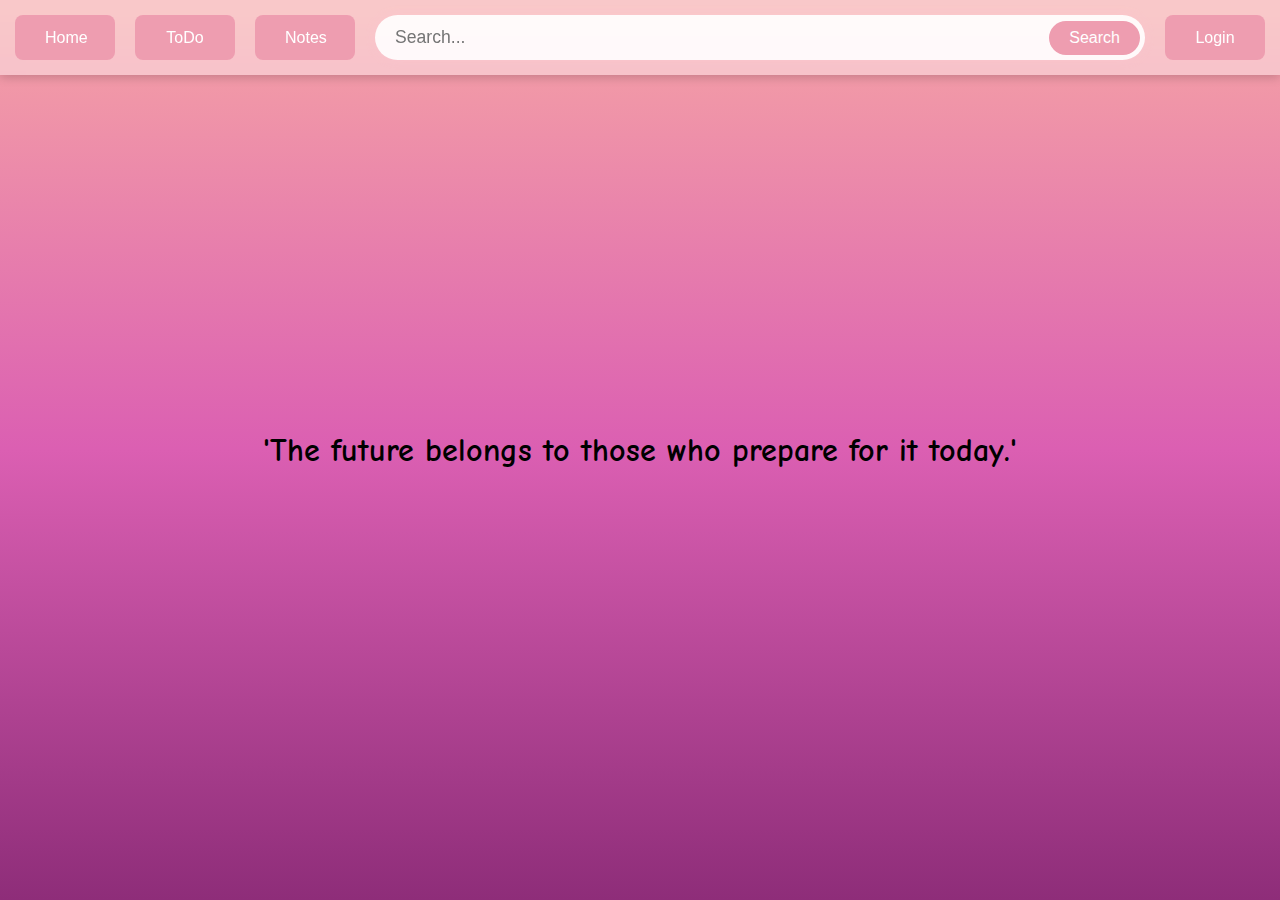
<file: index.html>
<!DOCTYPE html>
<html>
  <head>
    <meta charset="UTF-8" />
    <meta name="viewport" content="width=device-width, initial-scale=1.0" />
    <title>Home</title>

    <link rel="stylesheet" href="css/notes-style.css" />
    <link rel="stylesheet" href="css/nav-style.css" />
    <link rel="stylesheet" href="css/style.css" />
  </head>
  <body>
    <div id="navbar-container"></div>

    <div class="notes-app">
      <h1 class="home-h1"></h1>
    </div>
    <div class="NoResults">
      <span id="search-count">0 results found</span>
    </div>

    <script src="js/nav.js"></script>
    <script src="js/script.js"></script>
  </body>
</html>
</file>
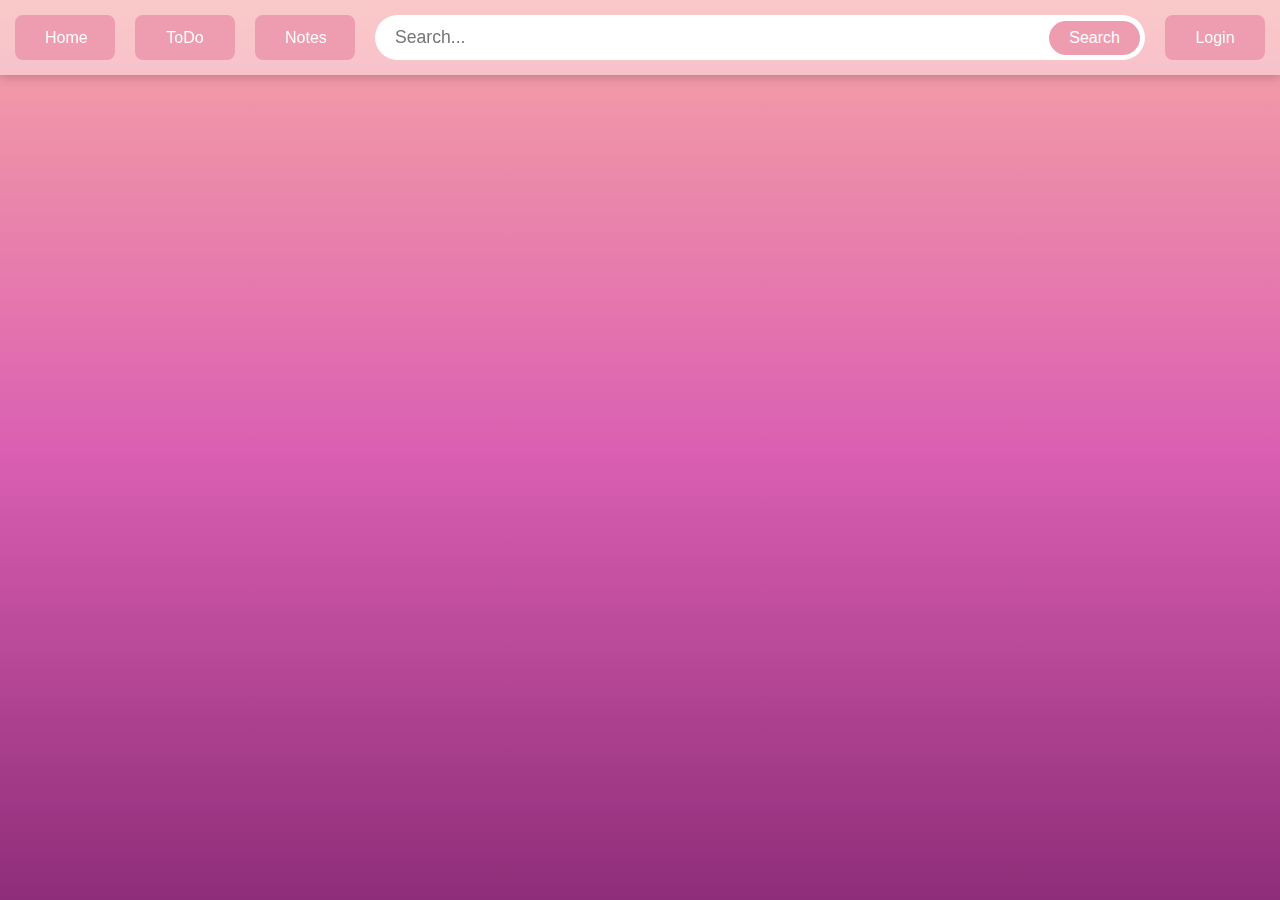
<file: html/index.html>
<!DOCTYPE html>
<html>
  <head>
    <meta charset="UTF-8" />
    <meta name="viewport" content="width=device-width, initial-scale=1.0" />
    <title>Home</title>
    <link rel="stylesheet" href="../css/style.css" />
  </head>
  <body>
    <div id="navbar-container"></div>

    <div class="NoResults">
      <span id="search-count">0 results found</span>
    </div>

    <script src="../js/nav.js"></script>
    <script src="../js/script.js"></script>
  </body>
</html>
</file>
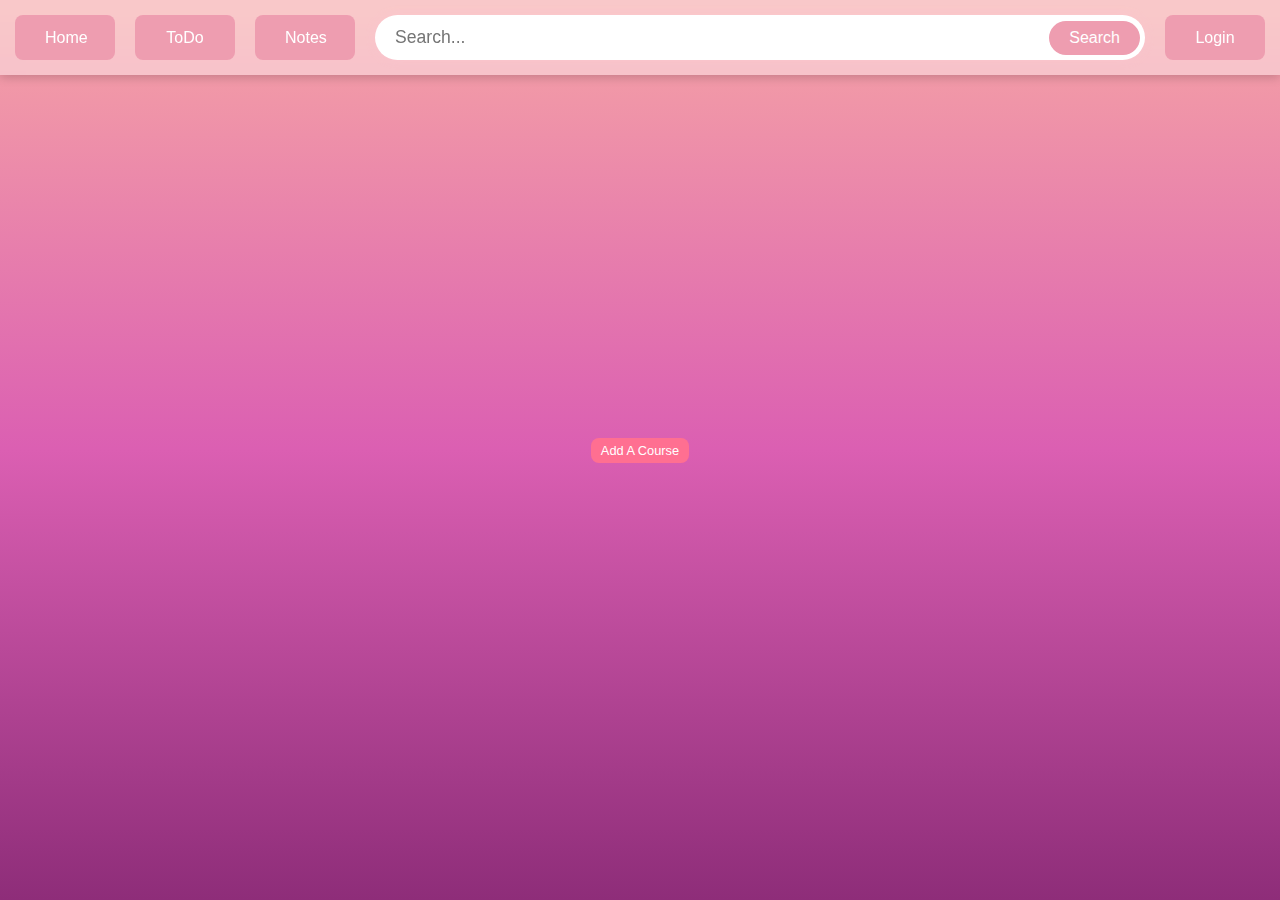
<file: ca.html>
<!DOCTYPE html>
<html>
  <head>
    <style>
	* {
  margin: 0;
  padding: 0;
  box-sizing: border-box;
}

body {
  font-family: "Comic Neue", cursive;
  font-weight: 300;
  font-style: normal;
  display: flex;
  justify-content: center;
  align-items: center;
  min-height: 100vh;
  background: linear-gradient(
    0deg,
    rgb(142, 45, 121) 0%,
    rgb(219, 95, 178) 50%,
    rgb(246, 165, 165) 100%
  );
}

.navbar {
  position: fixed;
  top: 0;
  left: 0;
  min-width: 100%;
  min-height: 70px;
  background: rgba(255, 255, 255, 0.4);
  display: flex;
  justify-content: center;
  gap: 20px;
  padding: 15px;
  backdrop-filter: blur(10px);
  box-shadow: 0 2px 10px rgba(0, 0, 0, 0.2);
}

.navigation-bar {
  display: flex;
  justify-content: center;
  align-items: center;
  width: 100%;
  height: 40%;
  padding: 0 40px;
  border-radius: 10px;
  box-shadow: 0 0 100px rgba(0, 0, 0, 0.5);
  border: 3px solid rgba(255, 255, 255, 0.18);
}

.search-box {
  position: relative;
  display: flex;
  align-items: center;
  width: 100%;
  min-width: 600px;
  max-width: 800px;
}

.search-box input {
  width: 100%;
  padding: 12px 120px 12px 20px;
  font-size: 1.1rem;
  border: none;
  outline: none;
  border-radius: 25px;
  box-shadow: 0 0 10px rgba(255, 194, 209, 0.3);
  color: #ffffff;
}

.search-box button {
  position: absolute;
  right: 5px;
  background: #ee9db0;
  color: white;
  border: none;
  padding: 8px 20px;
  border-radius: 20px;
  cursor: pointer;
  transition: all 0.2s ease;
  display: flex;
  align-items: center;
  justify-content: center;
  font-size: 1rem;
}

.search-box button:hover {
  transform: scale(1.05);
  background: #ff6f91;
}

.navbar > button {
  background: #ee9db0;
  color: white;
  border: none;
  padding: 10px 30px;
  border-radius: 8px;
  cursor: pointer;
  transition: all 0.2s ease;
  min-width: 100px;
  font-size: 1rem;
}

.navbar > button:hover {
  transform: scale(1.1);
  background: #ff6f91;
}

.NoResults {
  display: none;
  text-align: center;
  color: #555;
  font-size: 1.2rem;
  margin-top: 20px;
}

.pink-btn {
    background: #ff6f91;
    color: white;
    border: none;
    padding: 5px 10px;
    border-radius: 8px;
    cursor: pointer;
    font-size: 0.8rem;
    transition: all 0.2s ease;
}

.pink-btn:hover {
    background: #ff4c70;
}
	</style>
  </head>
  <body>
    <div id="navbar-container"></div>
    <div class="NoResults">
      <span id="search-count">0 results found</span>
    </div>
<button type="submit" id="login-btn" class="pink-btn">Add A Course</button>
<script>
document.addEventListener('DOMContentLoaded', function() {
    const navbarContainer = document.getElementById('navbar-container');
    
    if (navbarContainer) {
        navbarContainer.innerHTML = `
            <nav class="navbar">
                <button onclick="window.location.href='index.html'">Home</button>
                <button onclick="window.location.href='todo.html'">ToDo</button>
                <button onclick="window.location.href='course-add.html'">Notes</button>
                <div class="search-box">
                    <input type="text" placeholder="Search..." />
                    <button type="submit">Search</button>
                </div>
                <button onclick="window.location.href='login.html'">Login</button>
            </nav>
        `;
    }
});
document.addEventListener('DOMContentLoaded', function() {
    console.log('App loaded successfully!');
});
</script>
  </body>
</html>
</file>
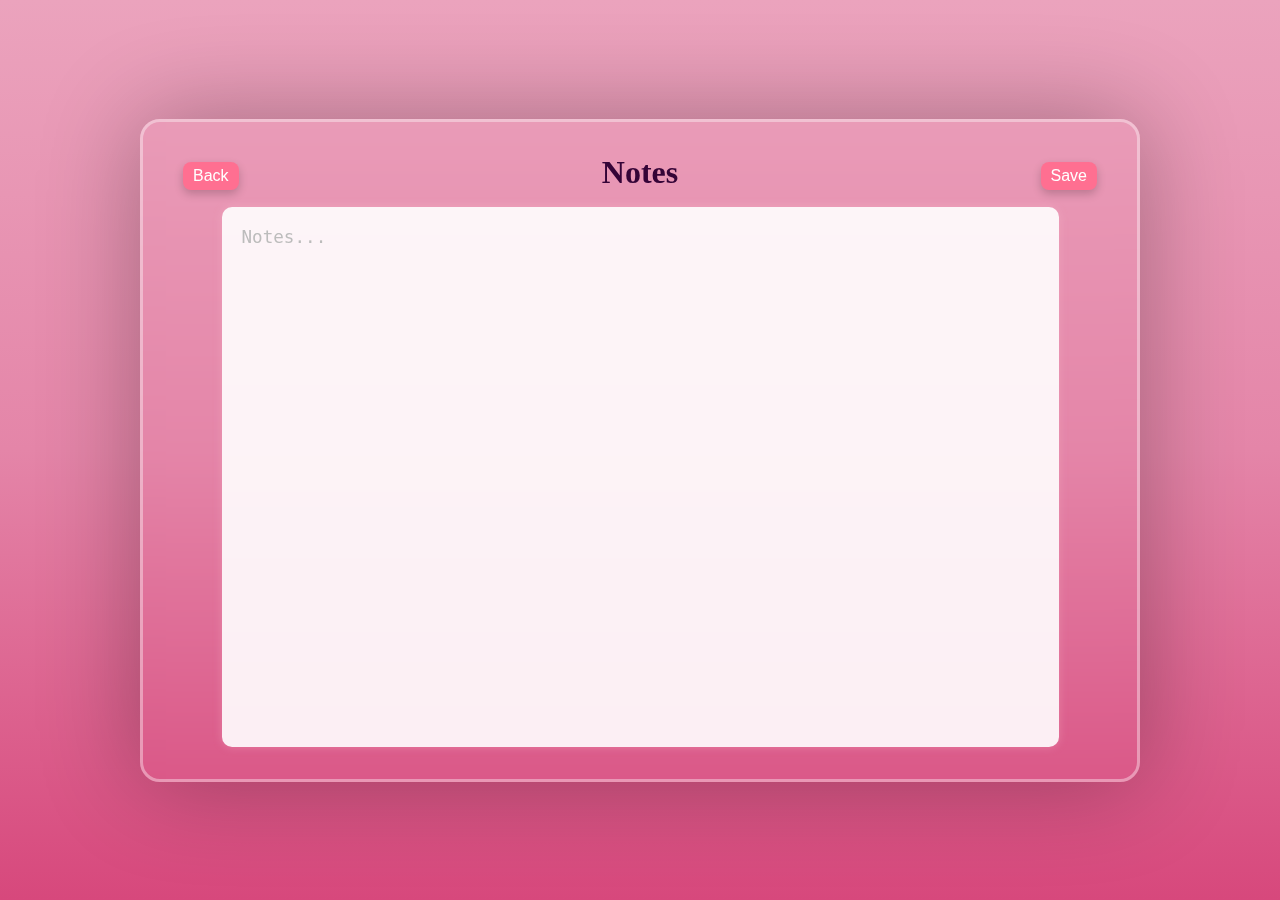
<file: innerNotes.html>
<!DOCTYPE >
<html>
  <head>
    <meta charset="UTF-8" />
    <meta name="viewport" content="width=device-width, initial-scale=1.0" />
    <title>Notes</title>
    <link rel="stylesheet" href="css/innerNotes.css" />
  </head>
  <body>
    <div class="notes-container">
      <h1>Notes</h1>
      <textarea id="notes-input" placeholder="Notes..."></textarea>
      <button id="back-btn" class="back-btn">Back</button>
      <button id="save-btn" class="save-btn">Save</button>
    </div>
    <script src="js/innerNotes.js"></script>
  </body>
</html>
</file>
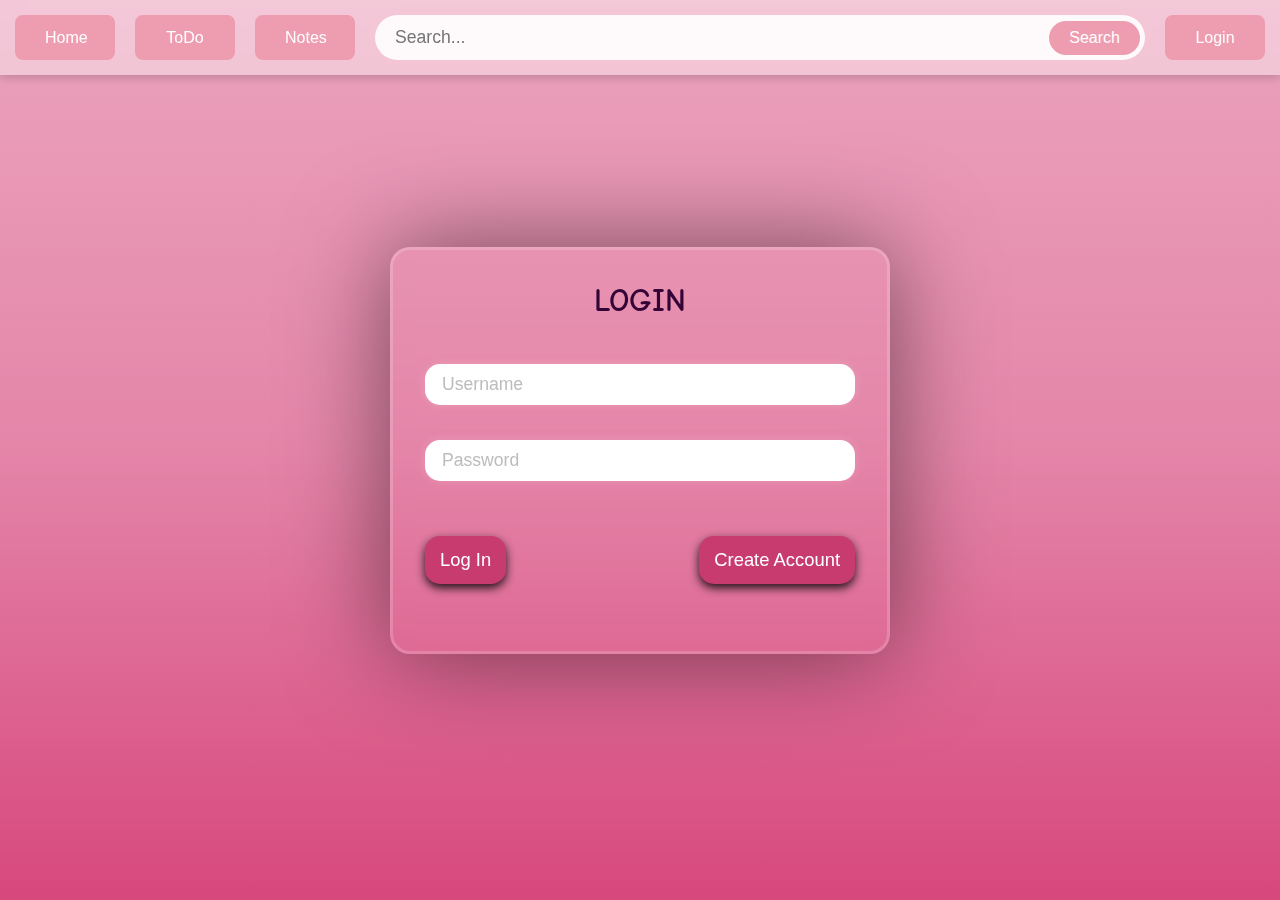
<file: login.html>
<!DOCTYPE html>
<html lang="en">
  <head>
    <meta charset="UTF-8" />
    <meta name="viewport" content="width=device-width, initial-scale=1.0" />
    <title>Login / Signup</title>
    <link rel="stylesheet" href="css/nav-style.css" />
    <link rel="stylesheet" href="css/todo-style.css" />
  </head>
  <body>
    <div id="navbar-container"></div>

    <div class="container">
      <div class="todo-app">
        <h1 id="form-title">LOGIN</h1>

        <div class="input-box">
          <input type="text" id="username" placeholder="Username" />
        </div>

        <div class="input-box">
          <input type="password" id="password" placeholder="Password" />
        </div>

        <div id="confirm-password-box" class="input-box" style="display: none">
          <input
            type="password"
            id="confirm-password"
            placeholder="Re-enter Password"
          />
        </div>

        <div class="footer">
          <button id="login-btn" class="pink-btn">Log In</button>
          <button id="toggle-btn" class="pink-btn">Create Account</button>
        </div>

        <p id="message"></p>
      </div>
    </div>

    <script src="js/nav.js"></script>
    <script src="js/login.js"></script>
  </body>
</html>
</file>
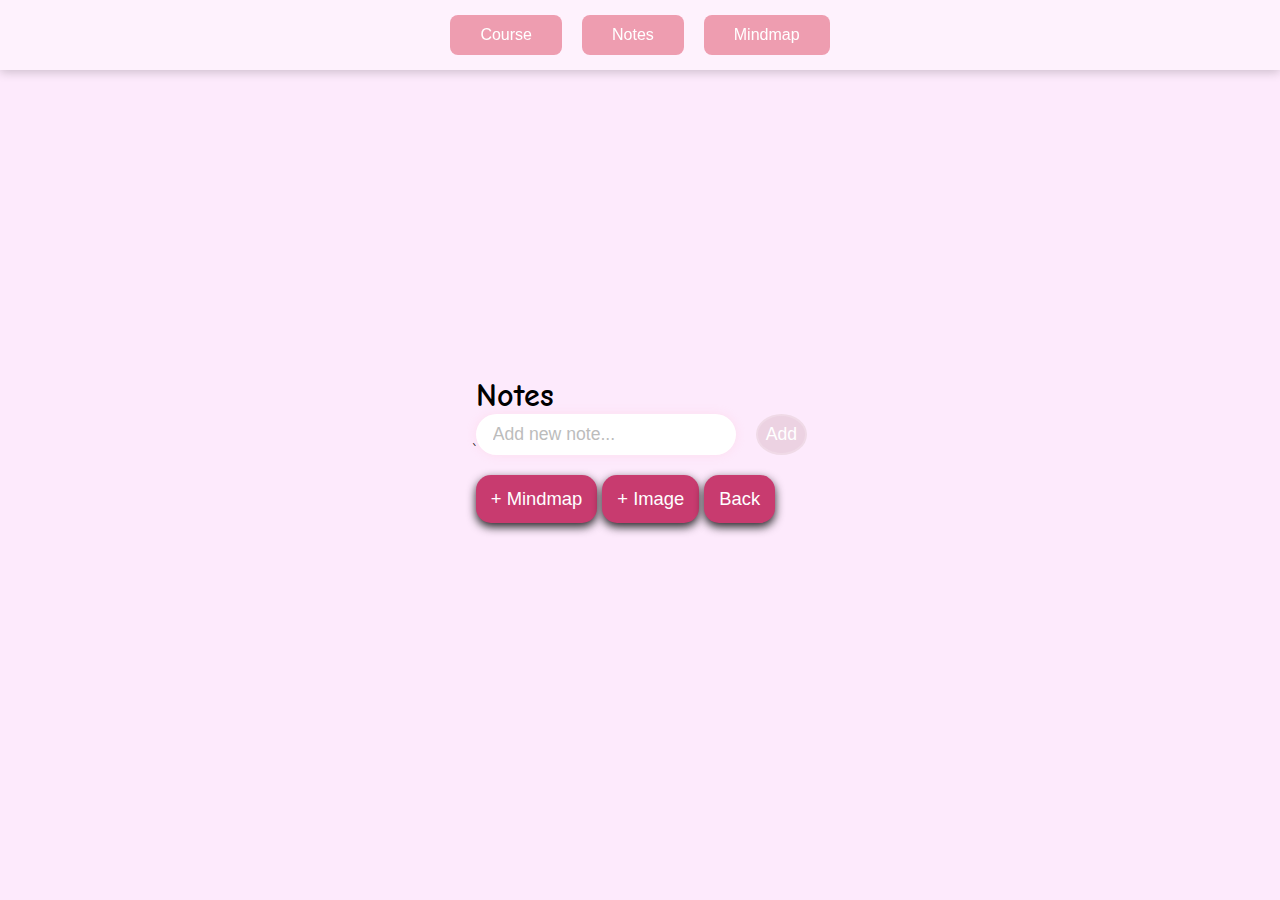
<file: notes.html>
<!DOCTYPE html>
<html lang="en">
  <head>
    <meta charset="UTF-8" />
    <meta name="viewport" content="width=device-width, initial-scale=1.0" />
    <title>Notes</title>
    <link rel="stylesheet" href="css/nav-style.css" />
    <link rel="stylesheet" href="css/notes-style.css" />
  </head>
  <body>
    `
    <div id="navbar-container"></div>

    <div class="notes-container">
      <div class="notes-app">
        <h1>Notes</h1>
        <form class="input-box" id="note-form">
          <input type="text" id="notes-input" placeholder="Add new note..." />
          <button type="submit" id="add-note-btn">Add</button>
        </form>

        <div class="individual-notes-container">
          <ul id="notes-list" class="note-list"></ul>
        </div>
        <div class="footer">
          <div class="notes-choice">
            <button id="mindmap-btn" class="pink-btn">+ Mindmap</button>
            <button id="image-btn" class="pink-btn">+ Image</button>
            <button
              onclick="window.location.href='course-add.html'"
              class="pink-btn"
            >
              Back
            </button>
          </div>
        </div>
      </div>
    </div>

    <script src="js/nav.js"></script>
    <script src="js/notesnav.js"></script>
    <script src="js/notes.js"></script>
  </body>
</html>
</file>
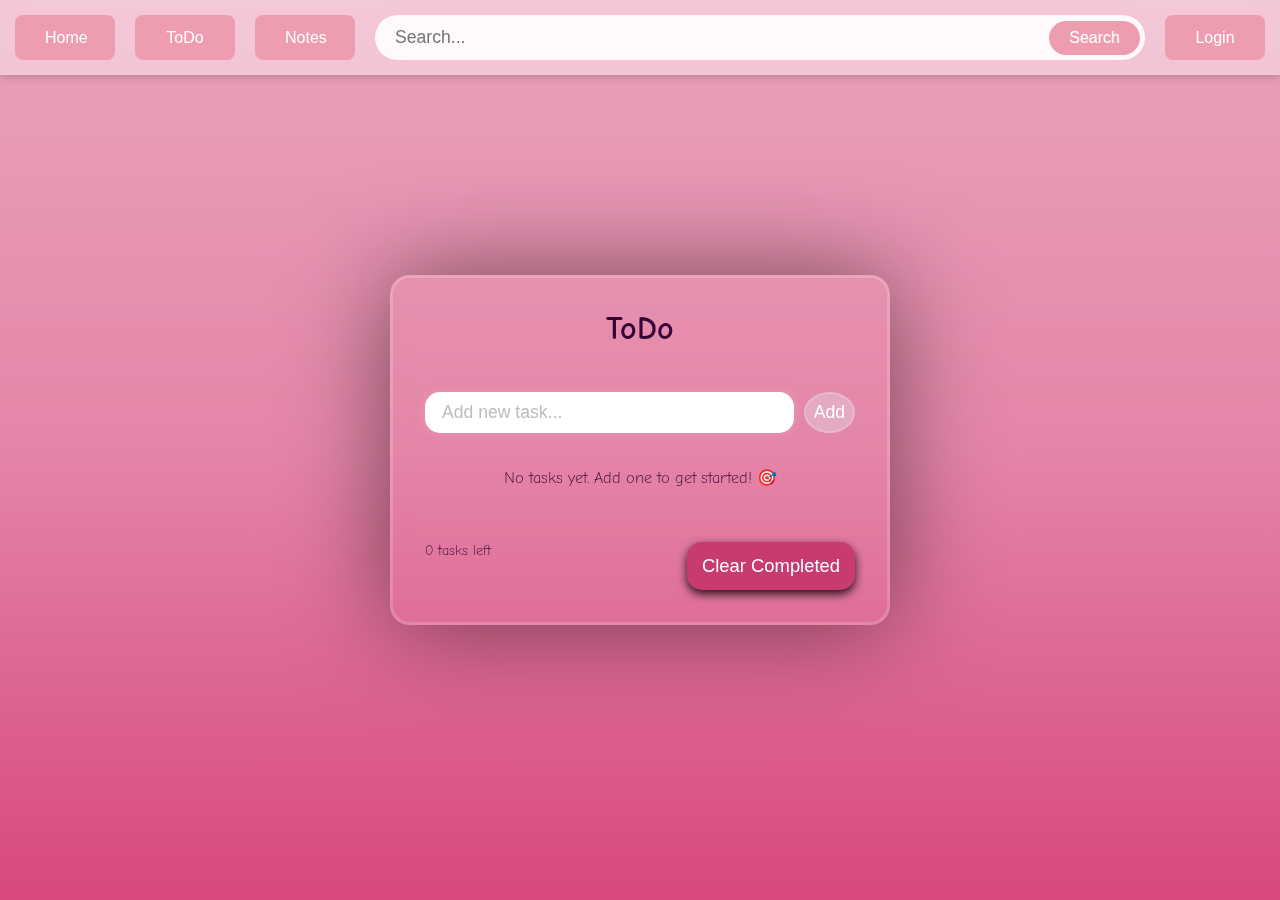
<file: todo.html>
<!DOCTYPE html>
<html>
  <head>
    <meta charset="UTF-8" />
    <meta name="viewport" content="width=device-width, initial-scale=1.0" />
    <title>ToDo</title>
    <link rel="stylesheet" href="css/nav-style.css" />
    <link rel="stylesheet" href="css/todo-style.css" />
  </head>
  <body>
    <div id="navbar-container"></div>

    <div class="container">
      <div class="todo-app">
        <h1>ToDo</h1>
        <form class="input-box">
          <input type="text" id="task-input" placeholder="Add new task..." />
          <button type="submit" id="add-task-btn">Add</button>
        </form>
        <div class="todos-container">
          <ul id="task-list"></ul>
        </div>
        <div class="footer">
          <span id="task-count">0 tasks left</span>
          <button id="clear-completed-btn" class="pink-btn">
            Clear Completed
          </button>
        </div>
      </div>
    </div>

    <script src="js/nav.js"></script>
    <script src="js/todo.js"></script>
  </body>
</html>
</file>
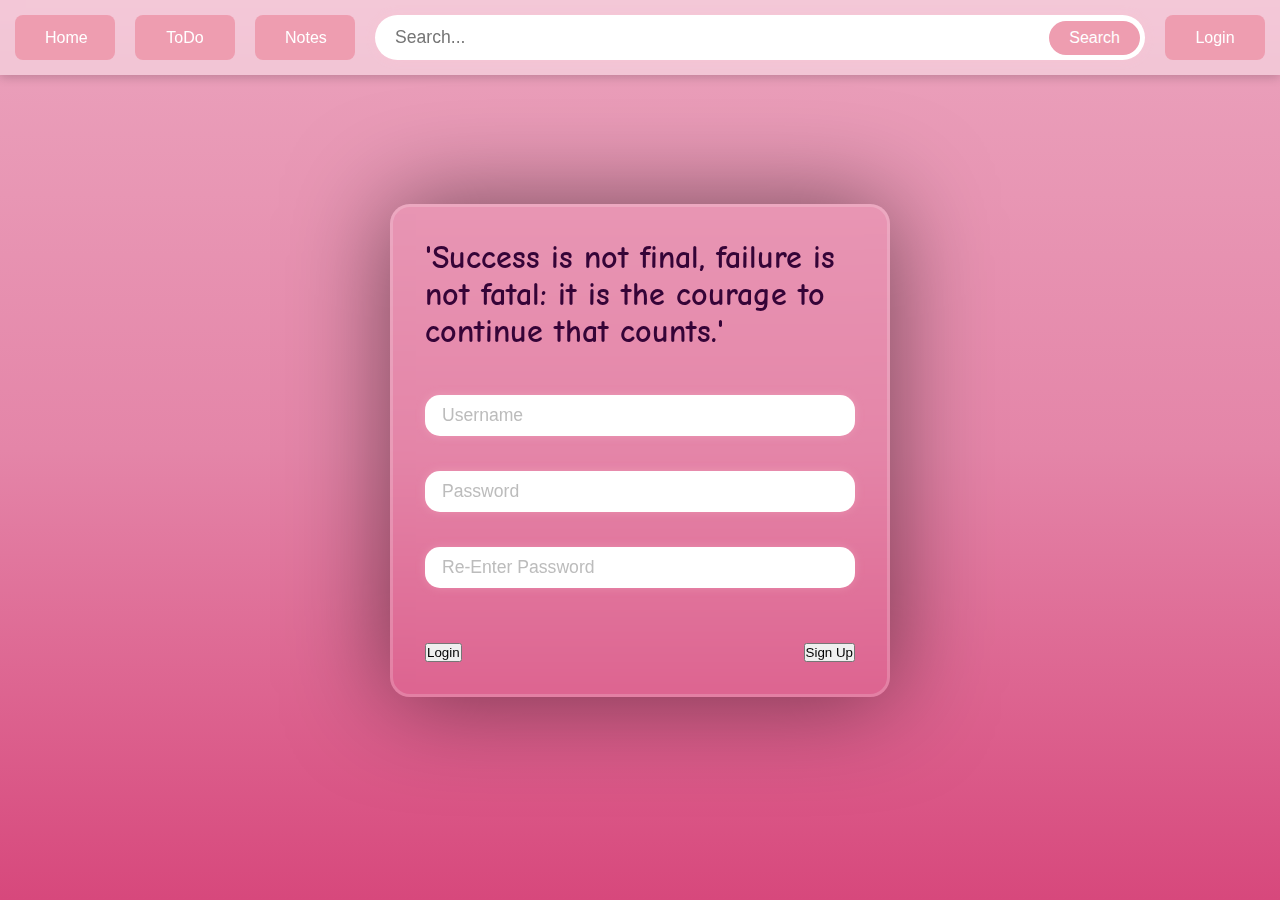
<file: html/login.html>
<!DOCTYPE html>
<html>
  <head>
    <meta charset="UTF-8" />
    <meta name="viewport" content="width=device-width, initial-scale=1.0" />
    <title>ToDo</title>
    <link rel="stylesheet" href="../css/style.css" />
    <link rel="stylesheet" href="../css/todo-style.css" />
  </head>
  <body>
    <div id="navbar-container"></div>

    <div class="container">
      <div class="todo-app">
        <h1>Login</h1>
        <form class="input-box">
          <input type="text" id="task-input" placeholder="Username" />
        </form>
        <form class="input-box">
          <input type="text" id="task-input" placeholder="Password" />
        </form>
        <form class="input-box">
          <input type="text" id="task-input" placeholder="Re-Enter Password" />
        </form>
        <div class="footer">
          <button type="submit" id="clear-completed-btn">Login</button>
          <button id="clear-completed-btn">Sign Up</button>
        </div>
      </div>
    </div>

    <script src="../js/nav.js"></script>
    <script src="../js/script.js"></script>
  </body>
</html>
</file>
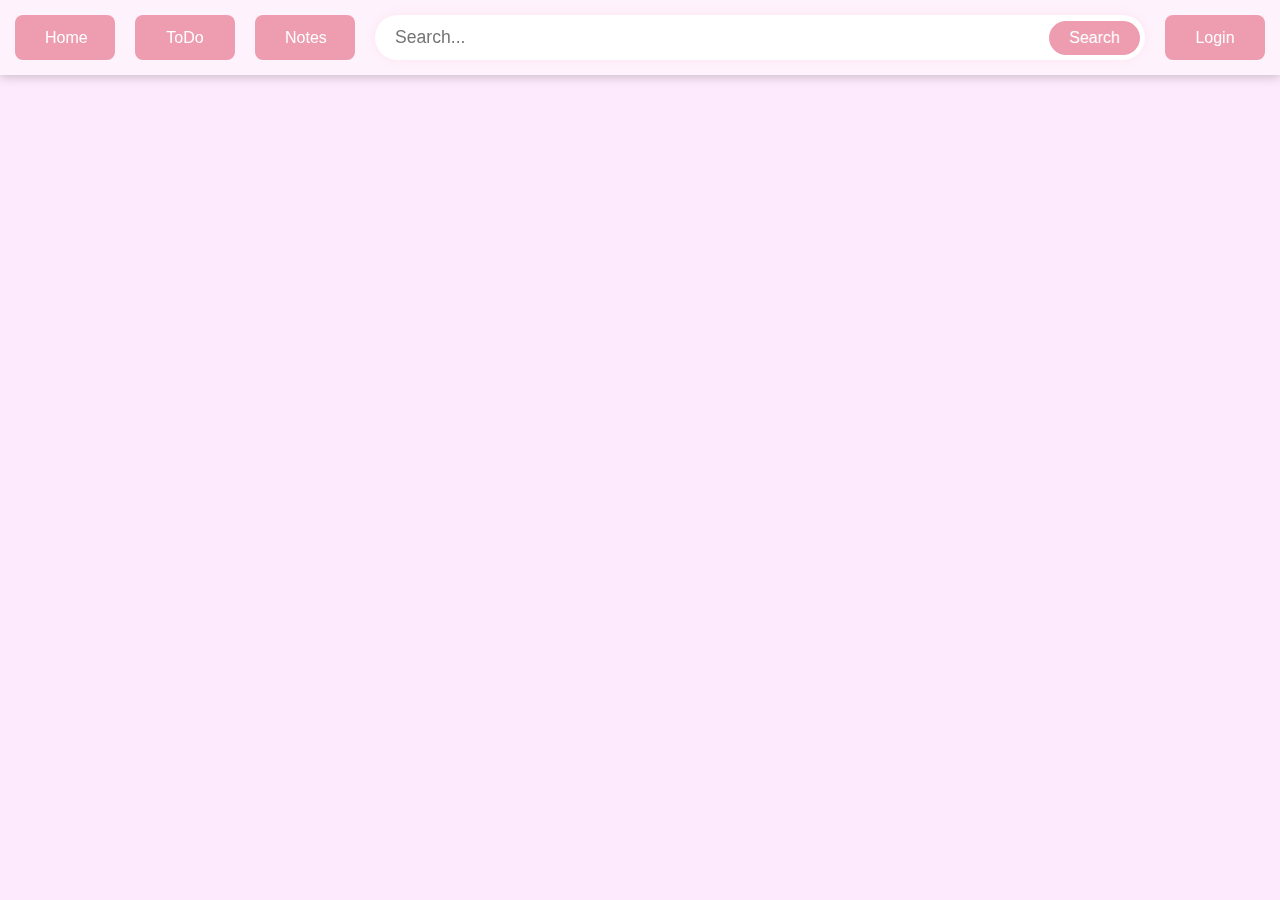
<file: html/notes.html>
<!DOCTYPE html>
<html>
  <head>
    <meta charset="UTF-8" />
    <meta name="viewport" content="width=device-width, initial-scale=1.0" />
    <title>Notes</title>
    <link rel="stylesheet" href="../css/style.css" />
    <link rel="stylesheet" href="../css/notes-style.css" />
  </head>
  <body>
    <div id="navbar-container"></div>

    <script src="../js/nav.js"></script>
    <script src="../js/script.js"></script>
  </body>
</html>
</file>
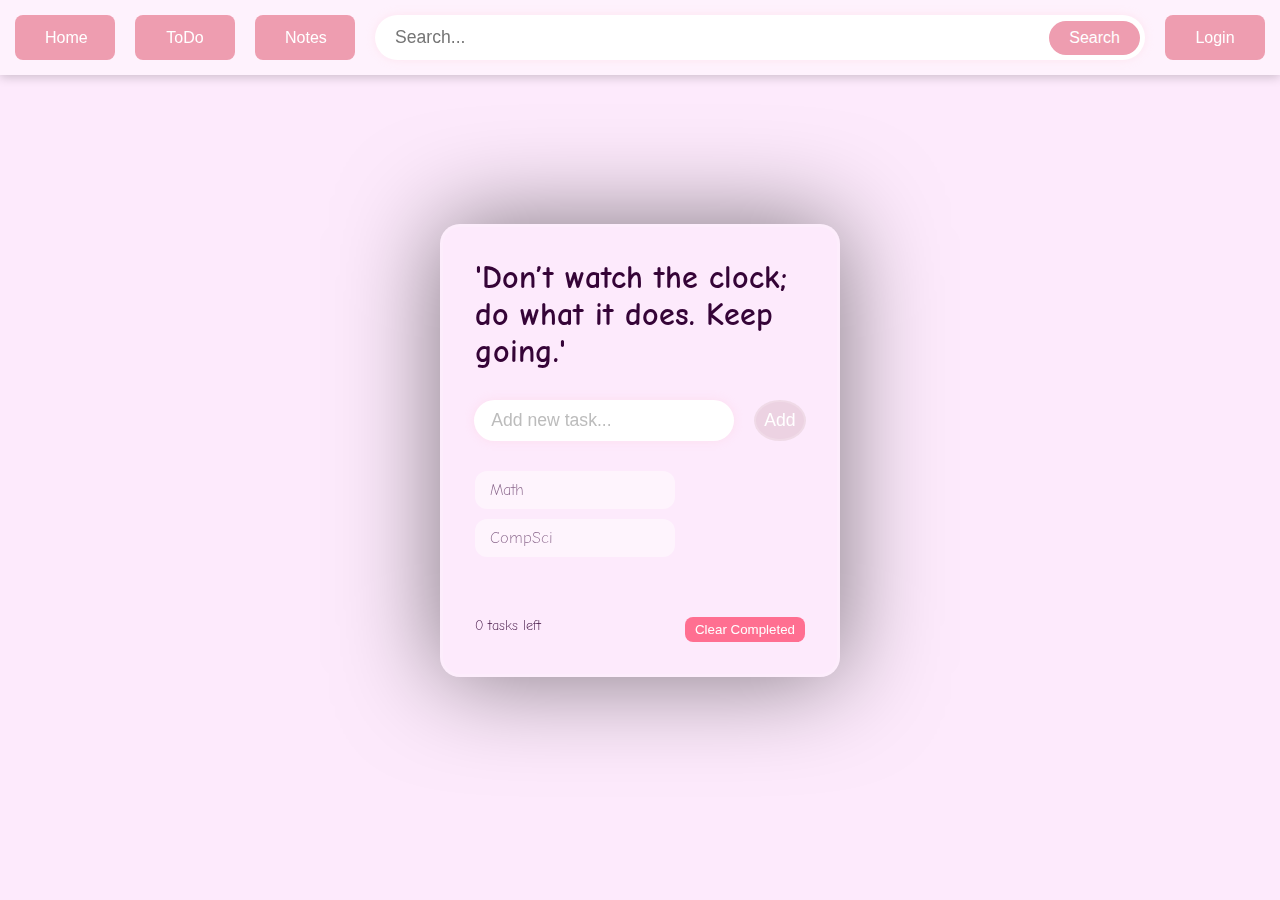
<file: html/todo.html>
<!DOCTYPE html>
<html>
  <head>
    <meta charset="UTF-8" />
    <meta name="viewport" content="width=device-width, initial-scale=1.0" />
    <title>ToDo</title>
    <link rel="stylesheet" href="css/style.css" />
    <link rel="stylesheet" href="css/todo-style.css" />
  </head>
  <body>
    <div id="navbar-container"></div>

    <div class="container">
      <div class="todo-app">
        <h1>ToDo</h1>
        <form class="input-box">
          <input type="text" id="task-input" placeholder="Add new task..." />
          <button type="submit" id="add-task-btn">Add</button>
        </form>
        <div class="todos-container">
          <ul id="task-list">
            <li class="task">Math</li>
            <li class="task">CompSci</li>
          </ul>
        </div>
        <div class="footer">
          <span id="task-count">0 tasks left</span>
          <button id="clear-completed-btn">Clear Completed</button>
        </div>
      </div>
    </div>

    <script src="../js/nav.js"></script>
    <script src="../js/script.js"></script>
  </body>
</html>
</file>
<file: css/nav-style.css>
@import url('./commonStuff.css');

.navbar {
  position: fixed;
  top: 0;
  left: 0;
  width: 100%;
  min-height: 70px;
  background: rgba(255, 255, 255, 0.4);
  display: flex;
  justify-content: center;
  gap: 20px;
  padding: 15px;
  backdrop-filter: blur(10px);
  box-shadow: 0 2px 10px rgba(0, 0, 0, 0.2);
  z-index: 1000;
}

.search-box {
  position: relative;
  display: flex;
  align-items: center;
  width: 100%;
  min-width: 600px;
  max-width: 800px;
}

.search-box input {
  width: 100%;
  padding: 12px 120px 12px 20px;
  font-size: 1.1rem;
  border: none;
  outline: none;
  border-radius: 25px;
  box-shadow: 0 0 10px rgba(255, 194, 209, 0.3);
  color: #000000;
  background: rgba(255, 255, 255, 0.9);
}

.search-results-container {
  position: absolute;
  top: 100%;
  left: 0;
  width: 100%;
  z-index: 1001;
  margin-top: 5px;
}

#searchResults {
  list-style: none;
  padding: 0;
  margin: 0;
  border: 1px solid #eee;
  border-radius: 10px;
  background-color: #fff;
  max-height: 200px;
  overflow-y: auto;
  box-shadow: 0 4px 15px rgba(0, 0, 0, 0.1);
  display: none;
}

#searchResults li {
  padding: 12px 16px;
  cursor: pointer;
  color: #000000;
  border-bottom: 1px solid #f0f0f0;
  transition: background-color 0.2s ease;
}

#searchResults li:last-child {
  border-bottom: none;
}

#searchResults li:hover {
  background-color: #350303;
}

.search-box button {
  position: absolute;
  right: 5px;
  background: #ee9db0;
  color: white;
  border: none;
  padding: 8px 20px;
  border-radius: 20px;
  cursor: pointer;
  transition: all 0.2s ease;
  display: flex;
  align-items: center;
  justify-content: center;
  font-size: 1rem;
}

.search-box button:hover {
  transform: scale(1.05);
  background: #ff6f91;
}

.navbar > button {
  background: #ee9db0;
  color: white;
  border: none;
  padding: 10px 30px;
  border-radius: 8px;
  cursor: pointer;
  transition: all 0.2s ease;
  min-width: 100px;
  font-size: 1rem;
}

.navbar > button:hover {
  transform: scale(1.1);
  background: #ff6f91;
}
</file>
<file: css/style.css>
@import url('https://fonts.googleapis.com/css2?family=Comic+Neue:ital,wght@0,300;0,400;0,700;1,300;1,400;1,700&display=swap');

* {
  margin: 0;
  padding: 0;
  box-sizing: border-box;
}

body {
  font-family: "Comic Neue", cursive;
  font-weight: 300;
  font-style: normal;
  display: flex;
  justify-content: center;
  align-items: center;
  min-height: 100vh;
  background: linear-gradient(
    0deg,
    rgb(142, 45, 121) 0%,
    rgb(219, 95, 178) 50%,
    rgb(246, 165, 165) 100%
  );
}

.navbar {
  position: fixed;
  top: 0;
  left: 0;
  min-width: 100%;
  min-height: 70px;
  background: rgba(255, 255, 255, 0.4);
  display: flex;
  justify-content: center;
  gap: 20px;
  padding: 15px;
  backdrop-filter: blur(10px);
  box-shadow: 0 2px 10px rgba(0, 0, 0, 0.2);
}

.navigation-bar {
  display: flex;
  justify-content: center;
  align-items: center;
  width: 100%;
  height: 40%;
  padding: 0 40px;
  border-radius: 10px;
  box-shadow: 0 0 100px rgba(0, 0, 0, 0.5);
  border: 3px solid rgba(255, 255, 255, 0.18);
}

.search-box {
  position: relative;
  display: flex;
  align-items: center;
  width: 100%;
  min-width: 600px;
  max-width: 800px;
}

.search-box input {
  width: 100%;
  padding: 12px 120px 12px 20px;
  font-size: 1.1rem;
  border: none;
  outline: none;
  border-radius: 25px;
  box-shadow: 0 0 10px rgba(255, 194, 209, 0.3);
  color: #ffffff;
}

.search-box button {
  position: absolute;
  right: 5px;
  background: #ee9db0;
  color: white;
  border: none;
  padding: 8px 20px;
  border-radius: 20px;
  cursor: pointer;
  transition: all 0.2s ease;
  display: flex;
  align-items: center;
  justify-content: center;
  font-size: 1rem;
}

.search-box button:hover {
  transform: scale(1.05);
  background: #ff6f91;
}

.navbar > button {
  background: #ee9db0;
  color: white;
  border: none;
  padding: 10px 30px;
  border-radius: 8px;
  cursor: pointer;
  transition: all 0.2s ease;
  min-width: 100px;
  font-size: 1rem;
}

.navbar > button:hover {
  transform: scale(1.1);
  background: #ff6f91;
}

.NoResults {
  display: none;
  text-align: center;
  color: #555;
  font-size: 1.2rem;
  margin-top: 20px;
}

.pink-btn {
    background: #ff6f91;
    color: white;
    border: none;
    padding: 5px 10px;
    border-radius: 8px;
    cursor: pointer;
    font-size: 0.8rem;
    transition: all 0.2s ease;
}

.pink-btn:hover {
    background: #ff4c70;
}
</file>
<file: css/innerNotes.css>
* {
  margin: 0;
  padding: 0;
  box-sizing: border-box;
}
body {
  font-family: "Comic Neue", cursive;
  font-style: normal;
  display: flex;
  justify-content: center;
  align-items: center;
  min-height: 100vh;
  background: linear-gradient(
    0deg,
    #D7487C 0%,
    #E485A8 50%,
    #EBA3BD 100%
  );
}
.notes-container{
    width:100%;
    max-width:1000px;
    padding:2rem;
    display:flex;
    flex-direction:column;
    align-items:center;
    justify-content:center;
    color:rgb(53,4,55);
    border-radius:20px;
    box-shadow:0 0 100px rgba(0,0,0,0.3);
    border:3px solid rgba(255,255,255,0.38);
    backdrop-filter:blur(10px);
}
h1{
    margin-bottom:1rem;
}
textarea{
    width:90%;
    height:60vh;
    padding:20px;
    font-size:1.1rem;
    border:none;
    outline:none;
    border-radius:10px;
    box-shadow:0 0 10px rgba(255,194,209,0.3);
    color:#333;
    resize:none;
    background:rgba(255,255,255,0.9);
}
textarea::placeholder{
    color:#bcbcbc;
}
.back-btn {
     position:fixed;
  top:40px;
  left:40px;
    background: #ff6f91;
    color: white;
    border: none;
    padding: 5px 10px;
    border-radius: 8px;
    cursor: pointer;
    font-size: 1rem;
    transition: all 0.2s ease;
    box-shadow:0 4px 10px rgba(0,0,0,0.2);
}

.back-btn:hover {
    background: #ff4c70;
}
.save-btn {
     position:fixed;
  top:40px;
  right:40px;
    background: #ff6f91;
    color: white;
    border: none;
    padding: 5px 10px;
    border-radius: 8px;
    cursor: pointer;
    font-size: 1rem;
    transition: all 0.2s ease;
    box-shadow:0 4px 10px rgba(0,0,0,0.2);
}

.save-btn:hover {
    background: #ff4c70;
}
</file>
<file: css/todo-style.css>
@import url('./commonStuff.css');

.todo-app {
  width: 100%;
  max-width: 500px;
  padding: 2rem;
  display: flex;
  align-items: center ;
  justify-content: center;
  flex-direction: column;
  gap: 35px;
  color: rgb(53, 4, 55);
  border-radius: 20px;
  box-shadow: 0 0 100px rgba(0, 0, 0, 0.5);
  border: 3px solid rgba(255, 255, 255, 0.18);
  backdrop-filter: blur(10px);
}

.todo-app h1 {
  font-size: 2rem;
  margin-bottom: 10px;
}

#task-list {
  list-style: none;
  width: 100%;
  padding: 0;
}

#task-list li {
  background: rgba(255, 255, 255, 0.4);
  margin-bottom: 10px;
  padding: 18px 30px;
  border-radius: 12px;
  display: flex;
  justify-content: space-between;
  align-items: center;
  font-size: 20px;
  transition: all 0.2s ease;
  gap: 20px;
}

#task-list li.completed {
  text-decoration: line-through;
  color: #aaa;
}

.task {
  flex: 1;
  opacity: 0.7;
  font-size: 22px;
  padding: 5px 0;
  margin-right: 40px;
  max-width: fit-content;
}
</file>
<file: html/css/style.css>
@import url('https://fonts.googleapis.com/css2?family=Comic+Neue:ital,wght@0,300;0,400;0,700;1,300;1,400;1,700&display=swap');

* {
  margin: 0;
  padding: 0;
  box-sizing: border-box;
}

body {
  font-family: "Comic Neue", cursive;
  font-weight: 300;
  font-style: normal;
  display: flex;
  justify-content: center;
  align-content: initial;
  min-height: 120px;
  min-width: 100%;
  background: #fdeafc no-repeat center center fixed;
}

.navbar {
  position: fixed;
  top: 0;
  left: 0;
  min-width: 100%;
  min-height: 70px;
  background: rgba(255, 255, 255, 0.4);
  display: flex;
  justify-content: center;
  gap: 20px;
  padding: 15px;
  backdrop-filter: blur(10px);
  box-shadow: 0 2px 10px rgba(0, 0, 0, 0.2);
}

.navigation-bar {
  display: flex;
  justify-content: center;
  align-items: center;
  width: 100%;
  height: 40%;
  padding: 0 40px;
  border-radius: 10px;
  box-shadow: 0 0 100px rgba(0, 0, 0, 0.5);
  border: 3px solid rgba(255, 255, 255, 0.18);
}

.search-box {
  position: relative;
  display: flex;
  align-items: center;
  width: 100%;
  min-width: 600px;
  max-width: 800px;
}

.search-box input {
  width: 100%;
  padding: 12px 120px 12px 20px;
  font-size: 1.1rem;
  border: none;
  outline: none;
  border-radius: 25px;
  box-shadow: 0 0 10px rgba(255, 194, 209, 0.3);
  color: #333;
}

.search-box button {
  position: absolute;
  right: 5px;
  background: #ee9db0;
  color: white;
  border: none;
  padding: 8px 20px;
  border-radius: 20px;
  cursor: pointer;
  transition: all 0.2s ease;
  display: flex;
  align-items: center;
  justify-content: center;
  font-size: 1rem;
}

.search-box button:hover {
  transform: scale(1.05);
  background: #ff6f91;
}

.navbar > button {
  background: #ee9db0;
  color: white;
  border: none;
  padding: 10px 30px;
  border-radius: 8px;
  cursor: pointer;
  transition: all 0.2s ease;
  min-width: 100px;
  font-size: 1rem;
}

.navbar > button:hover {
  transform: scale(1.1);
  background: #ff6f91;
}

.NoResults {
  display: none;
  text-align: center;
  color: #555;
  font-size: 1.2rem;
  margin-top: 20px;
}
</file>
<file: css/notes-style.css>
@import url('https://fonts.googleapis.com/css2?family=Comic+Neue:ital,wght@0,300;0,400;0,700;1,300;1,400;1,700&display=swap');

/* Reset */
* {
  margin: 0;
  padding: 0;
  box-sizing: border-box;
}

/* Page layout (where the toto box is )*/
body {
  font-family: "Comic Neue", cursive;
  font-weight: 300;
  font-style: normal;
  display: flex;
  justify-content: center;
  align-items: center;
  min-height: 100vh;
  background: #fdeafc no-repeat center center fixed;
}
.container {
  display: flex;
  justify-content: center;
  align-items: center;
  width: 100%;
  height: 100%;
  padding: 0 40px;
  border-radius: 10px;
}

/* todo box */
.todo-app {
  width: 100%;
  max-width: 400px;
  padding: 2rem;
  display: flex;
  align-items: center;
  justify-content: center;
  flex-direction: column;
  gap: 30px;
  color: aqua;
  border-radius: 20px;
  box-shadow: 0 0 100px rgba(0, 0, 0, 0.5);
  border: 3px solid rgba(255, 255, 255, 0.18);
  backdrop-filter: blur(10px);
}

.todo-app h1 {
  font-size: 2rem;
}

/* Text input area */
.input-box {
  width: 100%;
  display: flex;
  align-items: center;
  justify-content: center;
  gap: 10px;
}

.input-box input {
  flex: 1;
  padding: 10px 17px;
  font-size: 1.1rem;
  border: none;
  outline: none;
  border-radius: 22px;
  box-shadow: 0 0 10px rgba(255, 194, 209, 0.3);
  color: #333;
}

.input-box input::placeholder {
  color: #bcbcbc;
}

.input-box button {
  display: flex;
  align-items: center;
  justify-content: center;
  margin-left: 10px;
  padding: 8px;
  border-radius: 50%;
  color: #fff;
  font-size: 1.1rem;
  background: rgba(225, 194, 209, 0.6);
  border: 2px solid rgba(255, 255, 255, 0.18);
  cursor: pointer;
  transition: all 0.2s ease;
}

.input-box button:hover {
  transform: scale(1.1);
  background: #ff6f91;
}

/* Task list */
.todos-container {
  display: flex;
  align-items: center;
  justify-content: center;
  flex-direction: column;
  gap: 15px;
  width: 100%;
}

#task-list {
  list-style: none;
  width: 100%;
  padding: 0;
}

#task-list li {
  background: rgba(255, 255, 255, 0.8);
  margin-bottom: 10px;
  padding: 10px 15px;
  border-radius: 12px;
  display: flex;
  justify-content: space-between;
  align-items: center;
  font-size: 1rem;
  transition: all 0.2s ease;
}

#task-list li.completed {
  text-decoration: line-through;
  color: #aaa;
}

/* Empty state image */
.empty {
  width: 200px;
  opacity: 0.6;
}

/* Footer */
.footer {
  display: flex;
  justify-content: space-between;
  width: 100%;
  margin-top: 20px;
  font-size: 0.9rem;
}

#clear-completed-btn {
  background: #ff6f91;
  color: white;
  border: none;
  padding: 5px 10px;
  border-radius: 8px;
  cursor: pointer;
  transition: all 0.2s ease;
}

#clear-completed-btn:hover {
  background: #ff4c70;
}
</file>
<file: html/css/todo-style.css>
@import url('https://fonts.googleapis.com/css2?family=Comic+Neue:ital,wght@0,300;0,400;0,700;1,300;1,400;1,700&display=swap');

/* Reset */
* {
  margin: 0;
  padding: 0;
  box-sizing: border-box;
}

/* Page layout (where the toto box is )*/
body {
  font-family: "Comic Neue", cursive;
  font-weight: 300;
  font-style: normal;
  display: flex;
  justify-content: center;
  align-items: center;
  min-height: 100vh;
  background: #fdeafc no-repeat center center fixed;
}
.container {
  display: flex;
  justify-content: center;
  align-items: center;
  width: 100%;
  height: 100%;
  padding: 0 40px;
  border-radius: 10px;
}

/* todo box */
.todo-app {
  width: 100%;
  max-width: 400px;
  padding: 2rem;
  display: flex;
  align-items: center;
  justify-content: center;
  flex-direction: column;
  gap: 30px;
  color: rgb(53, 4, 55);
  border-radius: 20px;
  box-shadow: 0 0 100px rgba(0, 0, 0, 0.5);
  border: 3px solid rgba(255, 255, 255, 0.18);
  backdrop-filter: blur(10px);
}

.todo-app h1 {
  font-size: 2rem;
}

/* Text input area */
.input-box {
  width: 100%;
  display: flex;
  align-items: center;
  justify-content: center;
  gap: 10px;
}

.input-box input {
  flex: 1;
  padding: 10px 17px;
  font-size: 1.1rem;
  border: none;
  outline: none;
  border-radius: 22px;
  box-shadow: 0 0 10px rgba(255, 194, 209, 0.3);
  color: #333;
}

.input-box input::placeholder {
  color: #bcbcbc;
}

.input-box button {
  display: flex;
  align-items: center;
  justify-content: center;
  margin-left: 10px;
  padding: 8px;
  border-radius: 50%;
  color: #fff;
  font-size: 1.1rem;
  background: rgba(225, 194, 209, 0.6);
  border: 2px solid rgba(255, 255, 255, 0.18);
  cursor: pointer;
  transition: all 0.2s ease;
}

.input-box button:hover {
  transform: scale(1.1);
  background: #ff6f91;
}

/* Task list */
.todos-container {
  display: flex;
  align-items: center;
  justify-content: center;
  flex-direction: column;
  gap: 15px;
  width: 100%;
}

#task-list {
  list-style: none;
  width: 100%;
  padding: 0;
}

#task-list li {
  background: rgba(255, 255, 255, 0.8);
  margin-bottom: 10px;
  padding: 10px 15px;
  border-radius: 12px;
  display: flex;
  justify-content: space-between;
  align-items: center;
  font-size: 1rem;
  transition: all 0.2s ease;
}

#task-list li.completed {
  text-decoration: line-through;
  color: #aaa;
}

/* Empty state image */
.task {
  width: 200px;
  opacity: 0.6;
}

/* Footer */
.footer {
  display: flex;
  justify-content: space-between;
  width: 100%;
  margin-top: 20px;
  font-size: 0.9rem;
}

#clear-completed-btn {
  background: #ff6f91;
  color: white;
  border: none;
  padding: 5px 10px;
  border-radius: 8px;
  cursor: pointer;
  transition: all 0.2s ease;
}

#clear-completed-btn:hover {
  background: #ff4c70;
}
</file>
